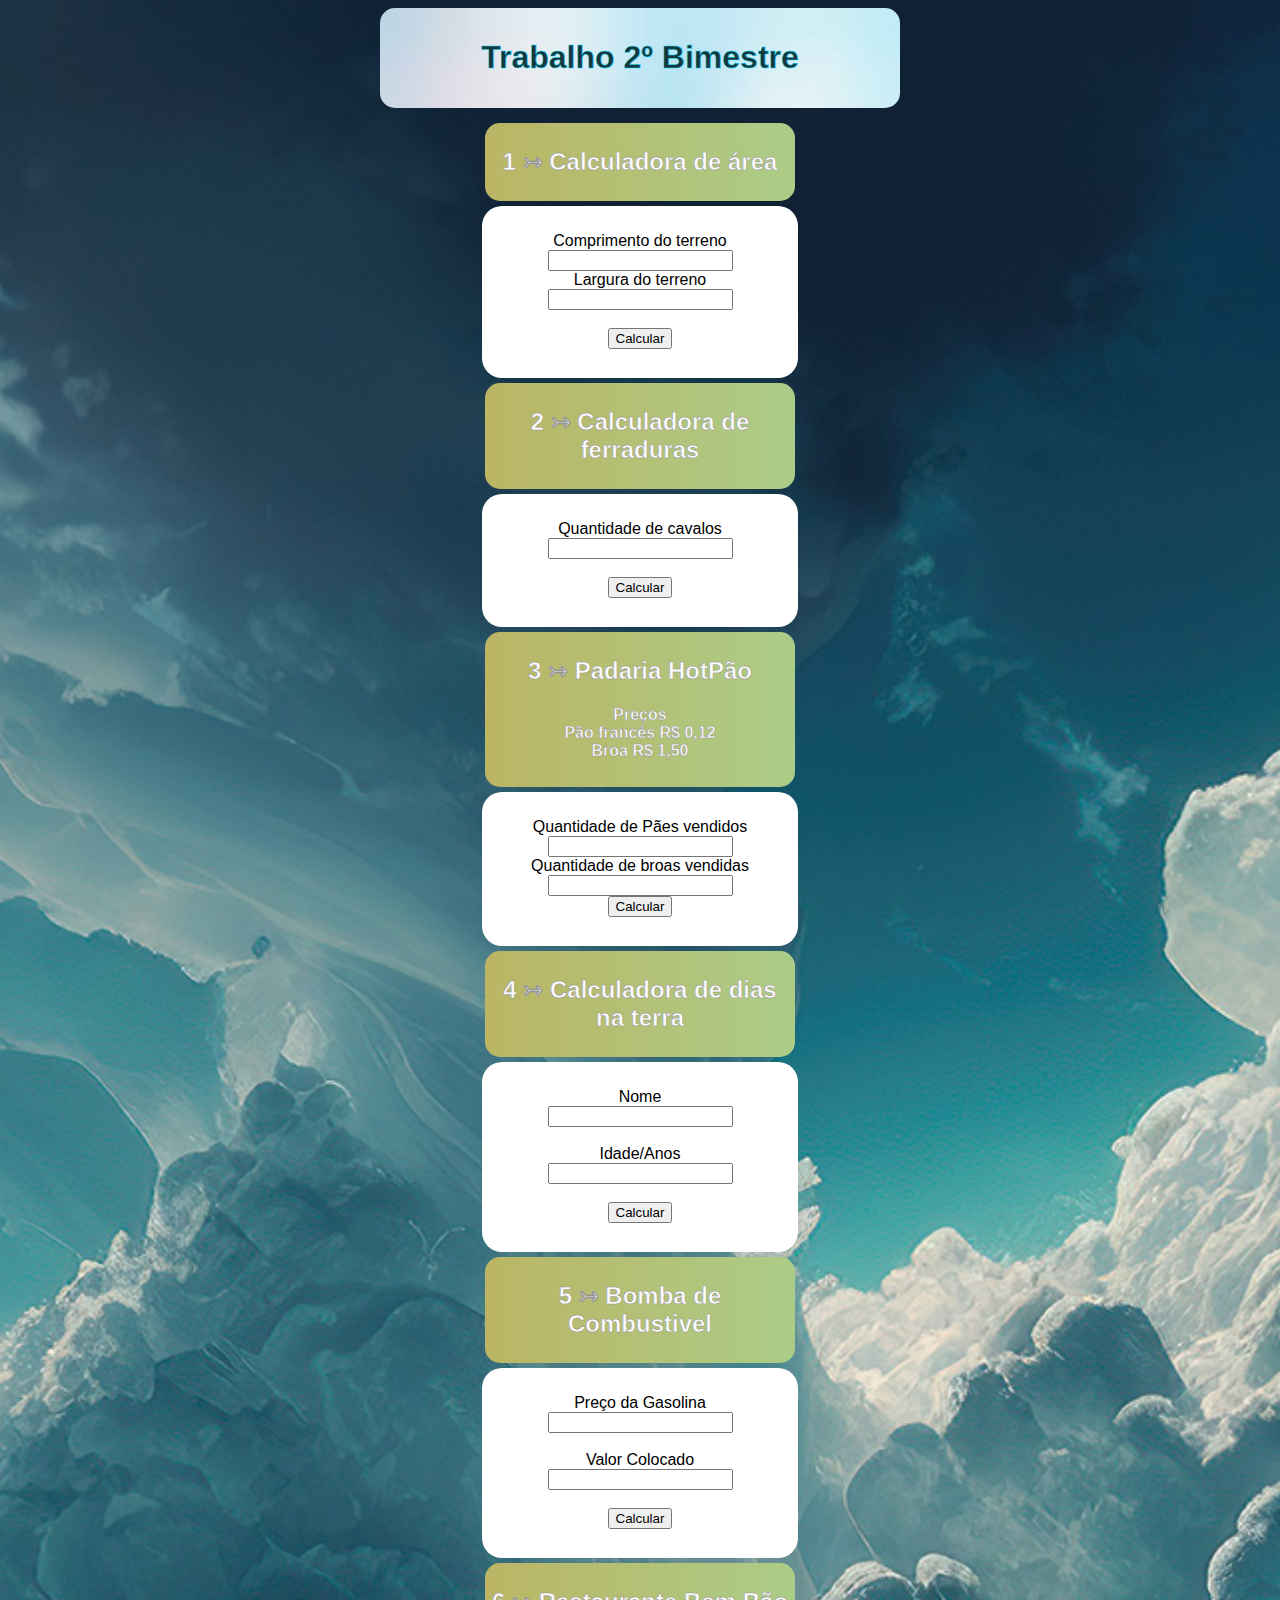
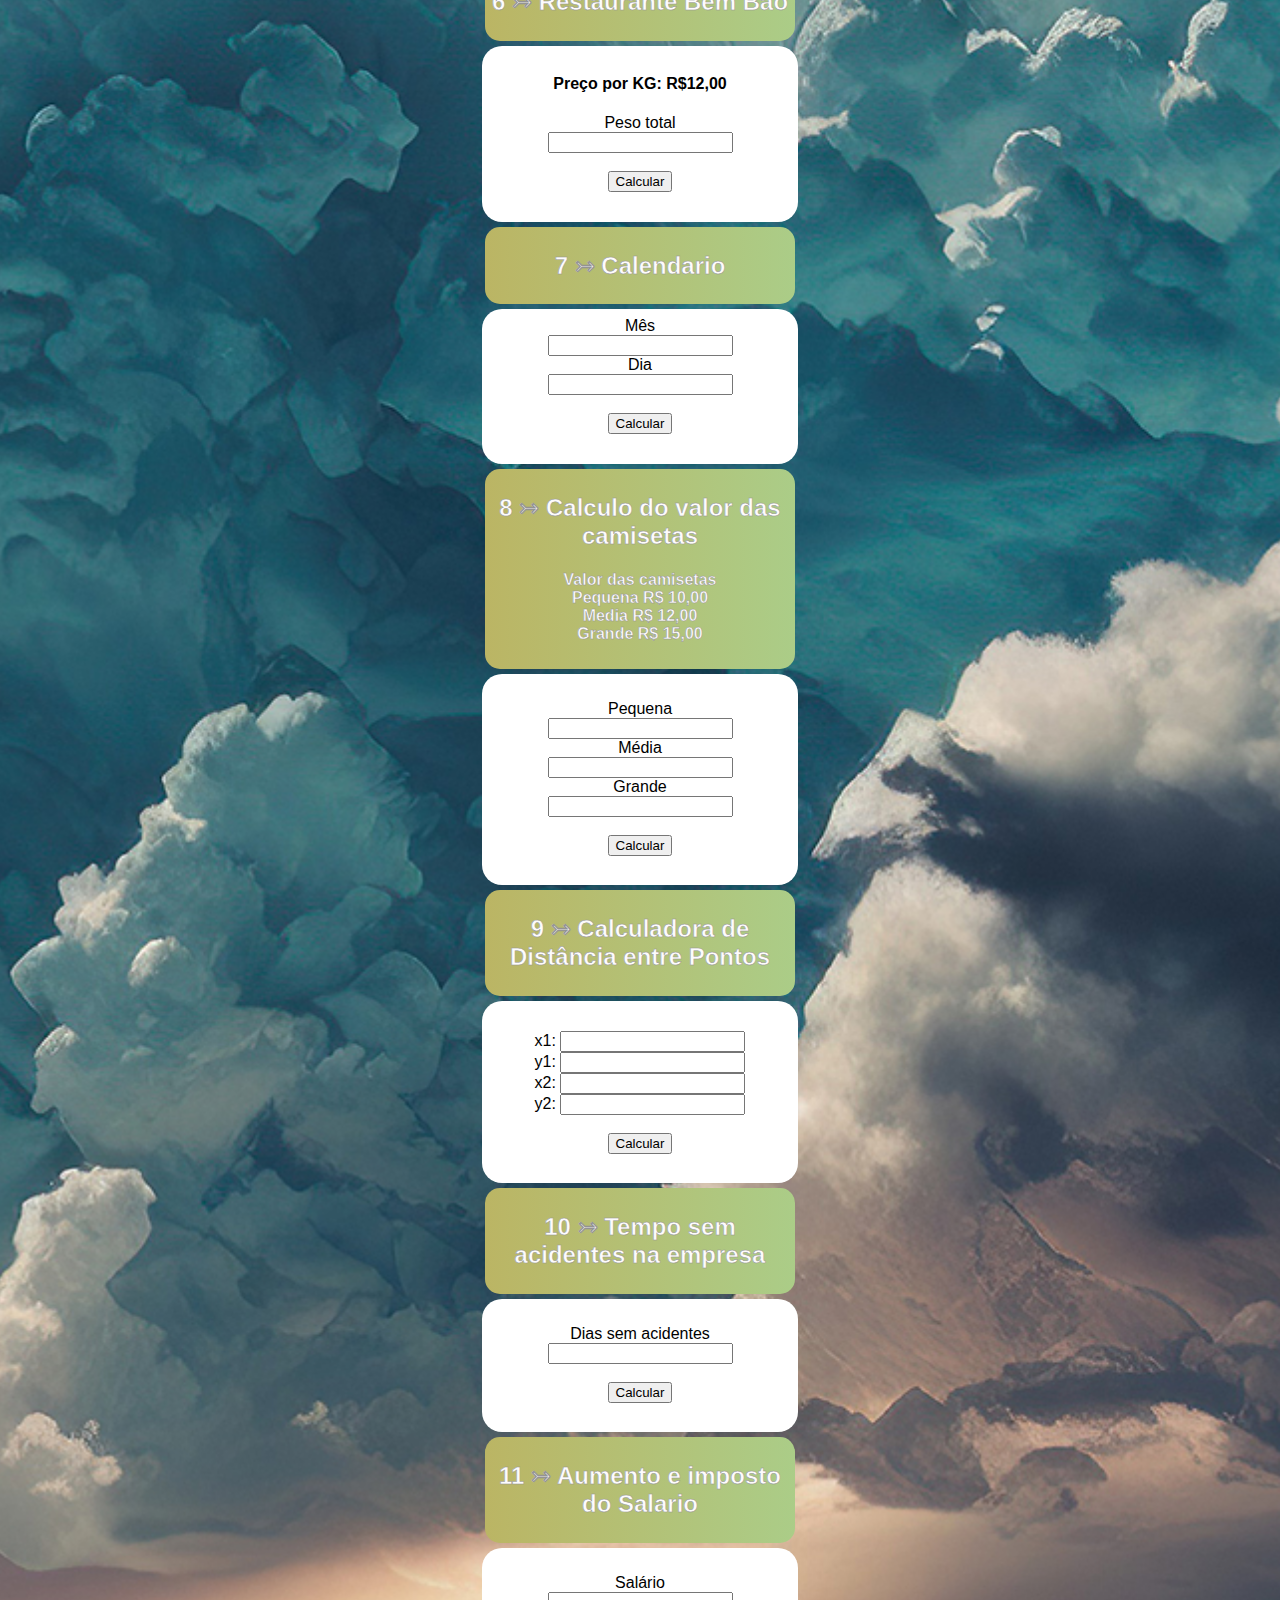
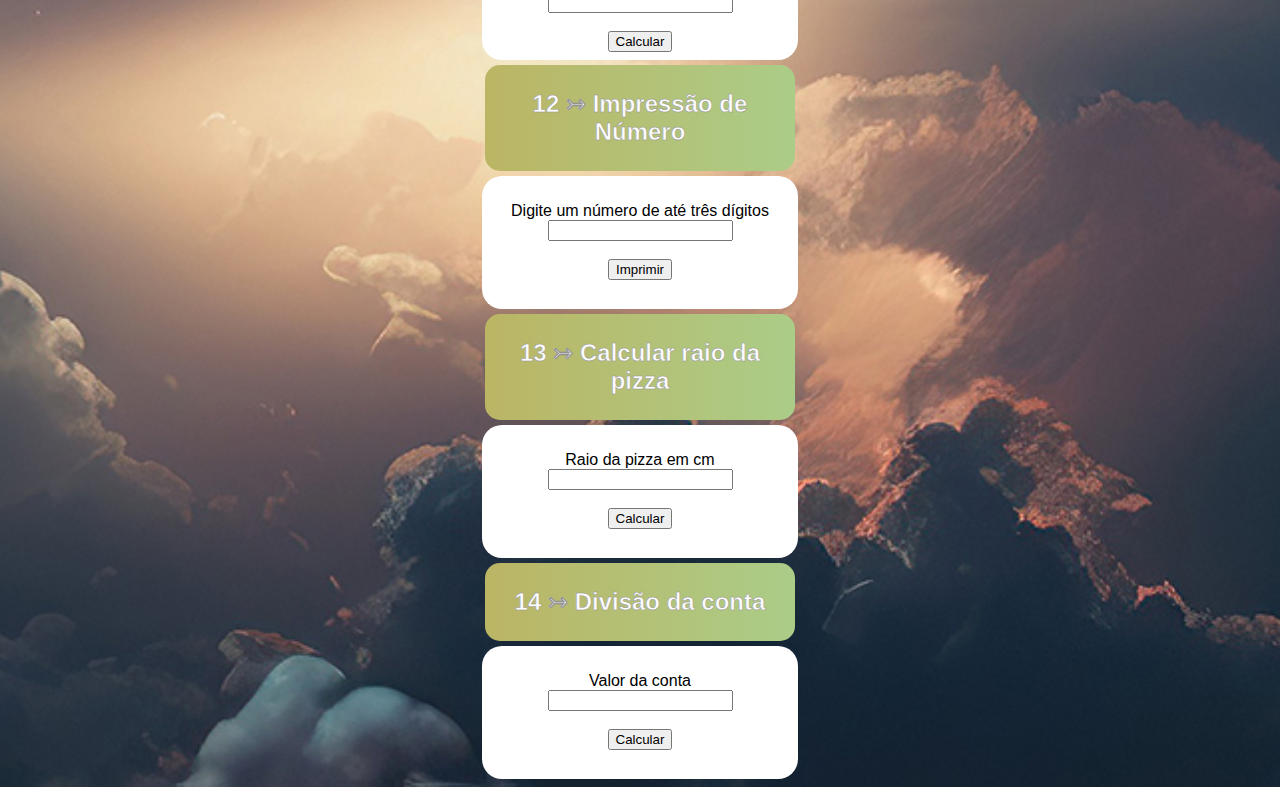
<file: TRABALHO PRINCIPAL/index.html>
<html>
  <head>
    <script src="script.js"></script>
    <title>Trabalho 2 Bimestre</title>
    <link rel="stylesheet" href="style.css">
  </head>
  <body>
<div id="divInicio">
  <h1>Trabalho 2º Bimestre</h1>
</div>
<div id="divTitle1">
    <h2>1 ↣ Calculadora de área</h2>
</div>
    <div id="divExercicios" ><br>
    <label> Comprimento do terreno</label>
    <input id="Inputcomprimento" type="number">
    <br>
    <label>Largura do terreno</label>
    <input id="Inputlargura" type="number"><br><br>
    <button id="btarea">Calcular</button>
    <h4 id="resultadoarea"></h4>

    </div>
    <div id="divTitle1">
    <h2>2 ↣ Calculadora de ferraduras</h2>
    </div>
    <div id="divExercicios" ><br>
    <label>Quantidade de cavalos</label>
    <input id="Inputquantcavalos" type="number"><br><br>
    <button id="btferraduras">Calcular</button>
    <h4 id="resultadoferraduras"></h4>
    </div>
    <div id="divTitle1"> 
    <h2>3 ↣ Padaria HotPão</h2>
    <h4>Preços <br> Pão francês R$ 0,12 <br> Broa R$ 1,50</h4>
    </div>
    <div id="divExercicios" ><br>
    <label>Quantidade de Pães vendidos</label>
    <input id="Inputquantidadepao" type="number">
    <br>
    <label>Quantidade de broas vendidas</label>
    <input id="Inputquantidadebroas" type="number">
    <br>
    <button id="btcalcularvendas">Calcular</button>
    <h4 id="h4resultadovendas"></h4>
    <h4 id="h4poupança"></h4>

    </div>
    <div id="divTitle1"> 
    <h2>4 ↣ Calculadora de dias na terra</h2> 
    </div>
    <div id="divExercicios" ><br>
    <label>Nome</label><br>
    <input id="inputnome" type="text"><br>
    <br>
    <label>Idade/Anos</label><br>
    <input id="Inputidade" type="number"><br><br>
    <button id="btcalculardias">Calcular</button>
    <h4 id="h4resultadodias"></h4>

    </div>
    <div id="divTitle1"> 
    <h2>5 ↣ Bomba de Combustivel</h2>
    </div>
    <div id="divExercicios"> <br>
    <label>Preço da  Gasolina</label>
    <input id="InputPreçolitro" type="number">
    <br><br>
    <label>Valor Colocado <br></label>
    <input id="Inputvalorcolocado" type="number"><br><br>
    <button id="btcalcularlitro">Calcular</button>
    <h4 id="h4resultadolitro"></h4>
    </div>
    <div id="divTitle1"> 
    <h2>6 ↣ Restaurante Bem Bão</h2>
    </div>
    <div id="divExercicios" >
    <h4>Preço por KG: R$12,00</h4>
    <label for="InputKGprato">Peso total</label><br>
    <input id="InputKGprato" type="number"><br><br>
    <button id="Btcalcularquilos">Calcular</button>
    <h4 id="h4resultadoquilos"></h4>
    
    </div>
    <div id="divTitle1"> 
    <h2>7 ↣ Calendario</h2>
    </div>
    <div id="divExercicios" >
      
      <label for="inputn1Ex7">Mês</label><br>
      <input id="inputn1Ex7" type="number"><br>
      <label for="inputn2Ex7">Dia</label><br>
      <input id="inputn2Ex7" type="number"><br><br>
      <button id="btEx7">Calcular</button>
      <h4 id="resultadoEx7" ></h4>
    </div>
    <div id="divTitle1"> 
    <h2> 8 ↣ Calculo do valor das camisetas</h2>
    <h4>Valor das camisetas<br>
      Pequena R$ 10,00 <br> Media R$ 12,00 <br> Grande R$ 15,00
    </h4>
    </div>
    <div id="divExercicios" ><br>
      <label for="inputn1Ex8">Pequena</label><br>
      <input id="inputn1Ex8" type="number"><br>
      <label for="inputn2Ex8">Média</label><br>
      <input id="inputn2Ex8" type="number"><br>
      <label for="inputn3Ex8">Grande</label><br>
      <input id="inputn3Ex8" type="number">
      <br><br>
      <button id="btEx8">Calcular</button>
      <h4 id="resultadoEx8"></h4>
    </div>
    <div id="divTitle1"> 
    <h2>9 ↣ Calculadora de Distância entre Pontos <br</h2>
    </div>
    <div id="divExercicios" >
      <h1></h1>
      <label for="x1n">x1:</label>
      <input type="number" id="x1n"><br>
      <label for="y1n">y1:</label>
      <input type="number" id="y1n"><br>
      <label for="x2n">x2:</label>
      <input type="number" id="x2n"><br>
      <label for="y2n">y2:</label>
      <input type="number" id="y2n"><br><br>
      <button id="btEx9">Calcular</button>
      <h4 id="resultadoEx9"></h4>
    </div>
    <div id="divTitle1"> 
    <h2> 10 ↣ Tempo sem acidentes na empresa</h2>
    </div>
    <div id="divExercicios" ><br>
      <label for="inputn1Ex10">Dias sem acidentes</label>
      <input id="inputn1Ex10" type="number"><br><br>
      <button id="btEx10">Calcular</button>
      <h4 id="resultadoEx10"></h4>

    </div>
    <div id="divTitle1"> 
    <h2>11 ↣ Aumento e imposto do Salario</h2>
    </div>
    <div id="divExercicios" ><br>
      <label for="inputn1Ex11">Salário</label><br>
      <input id="inputn1Ex11" type="number">
      <br><br>
      <button id="btEx11">Calcular</button><br>
    </div>
    <div id="divTitle1"> 
    <h2>12 ↣ Impressão de Número</h2>
    </div>
    <div id="divExercicios" ><br>
      <label for="inputn1Ex12">Digite um número de até três dígitos</label>
      <input type="number" id="inputn1Ex12" /><br><br>
      <button id="btEx12">Imprimir</button>
      <h4 id="resultadoEx12"></h4>
    </div>
    <div id="divTitle1"> 
    <h2>13 ↣ Calcular raio da pizza</h2>
    </div>
    <div id="divExercicios" ><br>
      <label for="inputn1Ex13">Raio da pizza em cm</label>
      <input id="inputn1Ex13" type="number">
      <br><br>
      <button id="btEx13">Calcular</button>
      <h4 id="resultadoEx13"></h4>
    </div>
    <div id="divTitle1"> 
    <h2>14 ↣ Divisão da conta</h2>
    </div>
    <div id="divExercicios" ><br>
      <label for="inputn1Ex14">Valor da conta </label><br>
      <input id="inputn1Ex14" type="number">
      <br><br>
      <button id="btEx14">Calcular</button>
      <h4 id="resultadoEx14"></h4>
    </div>

  </body>

</html>
</file>
<file: TRABALHO PRINCIPAL/style.css>
body{
    background-image: url(img/background.jpg);
    background-repeat: no-repeat;
    background-size:cover;
    background-position: center;
}

#divInicio{
    background-image: url(img/test.jpg);
    background-size: cover;
    height: 80px;
    width: 500px;
    text-align: center;
    margin: auto;
    border-radius: 15px;
    font-family: 'Trebuchet MS', 'Lucida Sans Unicode', 'Lucida Grande', 'Lucida Sans', Arial, sans-serif;
    -webkit-text-stroke-color: rgb(0, 217, 255) ;
    -webkit-text-stroke-width: 0.5px ;
    color: rgb(23, 55, 56);
    padding: 10px;
    margin-bottom: 15px;
}


#divTitle1{
    background-image: linear-gradient(to left,rgb(59, 156, 165),rgb(147, 240, 189),rgb(187, 181, 100));
    background-size: 500% 100%;
    padding: 5px;
    width: 300px;
    height: auto;
    color: rgb(253, 252, 252);
    text-align: center;
    font-family: Arial, Helvetica, sans-serif;
    -webkit-text-stroke-color: rgb(148, 147, 147) ;
    -webkit-text-stroke-width: 0.5px ;
    border-radius: 15px;
    position: relative;
    animation: degrade-animado 5s infinite alternate;
    margin: auto;
}

#divExercicios{
    width: 300px;
    height: auto;
    padding: 8px;
    border-radius: 20px;
    background-color: white;
    text-align: center;
    position: relative;
    font-family: Arial, Helvetica, sans-serif;
    margin: auto;
    margin-bottom: 5px;
    margin-top: 5px;
}


@keyframes degrade-animado {
    0%{
        background-position: 0%;

    }
    100%{
        background-position: 100%;
    }
}
</file>
